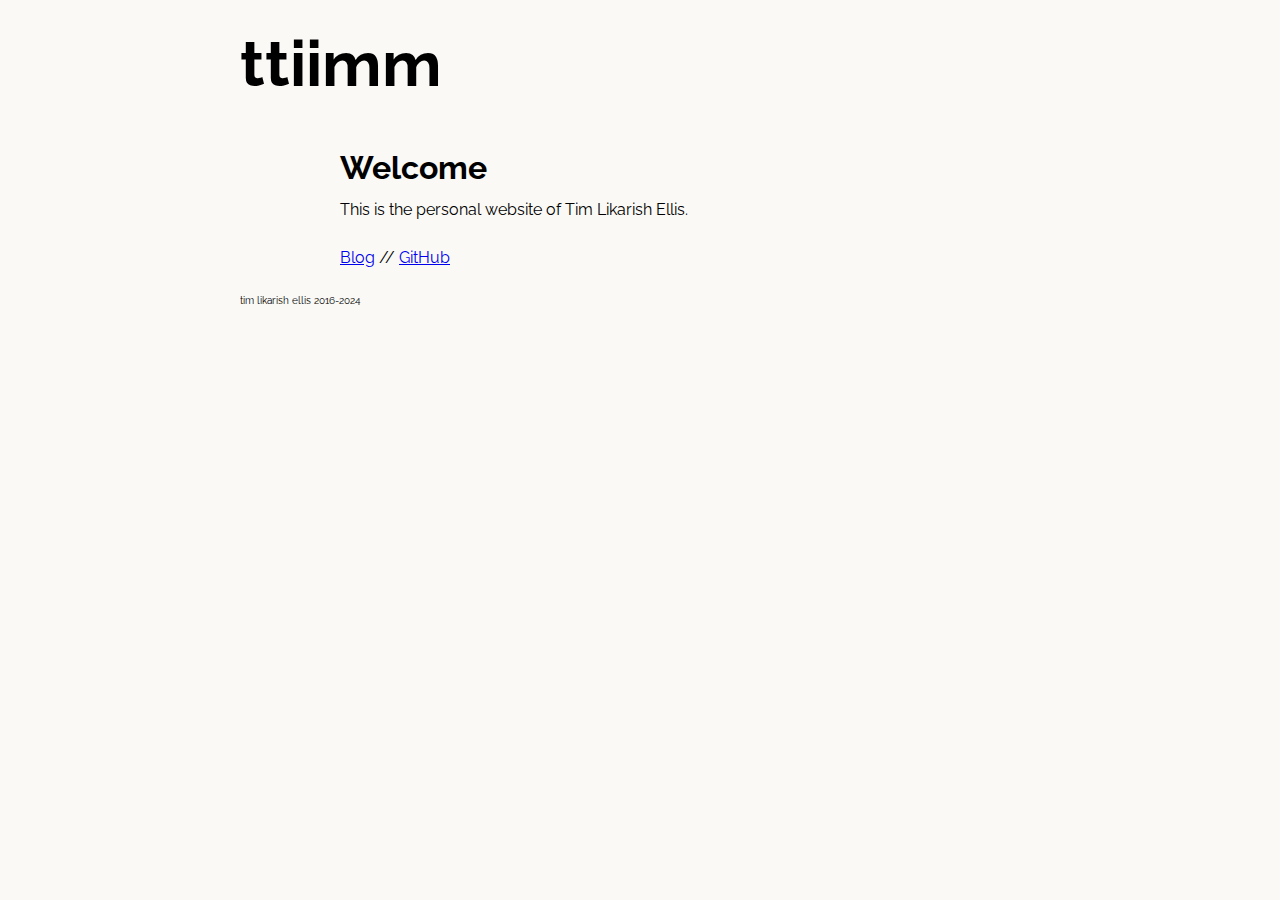
<file: index.html>
<html>
    <head>
        <title>ttiimm</title>
        <link rel="stylesheet" type="text/css" href="index.css" />
        <link
            rel="stylesheet"
            type="text/css"
            href="https://fonts.googleapis.com/css?family=Raleway"
        />
    </head>
    <body>
        <div class="container-top">
            <h1>ttiimm</h1>
        </div>

        <div class="container-body">
            <h2>Welcome</h2>
            <p>This is the personal website of Tim Likarish Ellis.</p>
        </div>

        <div class="container-body">
            <a href="snake.html">Blog</a> //
            <a href="https://github.com/ttiimm">GitHub</a>
        </div>

        <div class="container-bottom">tim likarish ellis 2016-2024</div>
    </body>
</html>
</file>
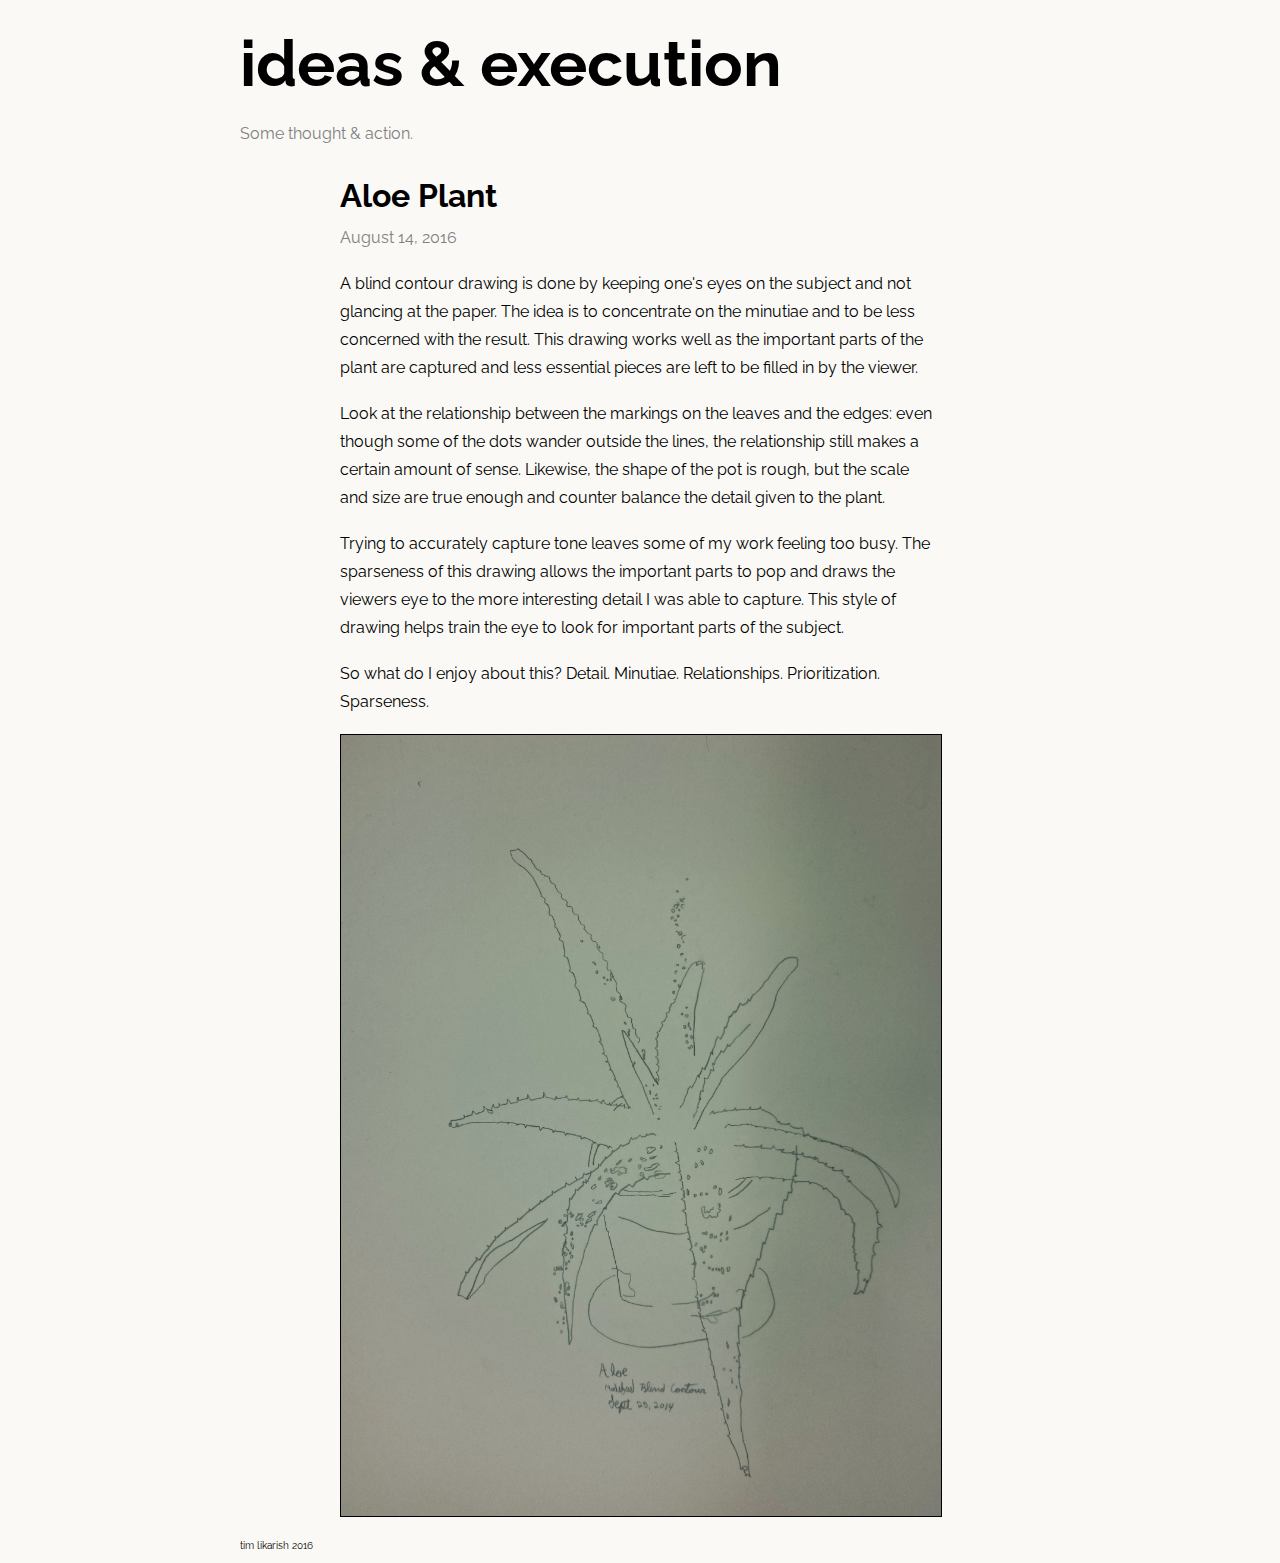
<file: aloe.html>
<html>
    <head>
        <title>i&e</title>
        <link rel="stylesheet" type="text/css" href="index.css" />
        <link
            rel="stylesheet"
            type="text/css"
            href="https://fonts.googleapis.com/css?family=Raleway"
        />
    </head>
    <body>
        <div class="container-top">
            <h1>ideas & execution</h1>
            <p class="subheading">Some thought & action.</p>
        </div>

        <div class="container-body">
            <h2>Aloe Plant</h2>
            <p class="subheading">August 14, 2016</p>
            <p>
                A blind contour drawing is done by keeping one's eyes on the
                subject and not glancing at the paper. The idea is to
                concentrate on the minutiae and to be less concerned with the
                result. This drawing works well as the important parts of the
                plant are captured and less essential pieces are left to be
                filled in by the viewer.
            </p>

            <p>
                Look at the relationship between the markings on the leaves and
                the edges: even though some of the dots wander outside the
                lines, the relationship still makes a certain amount of sense.
                Likewise, the shape of the pot is rough, but the scale and size
                are true enough and counter balance the detail given to the
                plant.
            </p>

            <p>
                Trying to accurately capture tone leaves some of my work feeling
                too busy. The sparseness of this drawing allows the important
                parts to pop and draws the viewers eye to the more interesting
                detail I was able to capture. This style of drawing helps train
                the eye to look for important parts of the subject.
            </p>

            <p>
                So what do I enjoy about this? Detail. Minutiae. Relationships.
                Prioritization. Sparseness.
            </p>

            <p><img src="aloe.jpg" style="border: 1px solid black" /></p>
        </div>

        <div class="container-bottom">tim likarish 2016</div>
    </body>
</html>
</file>
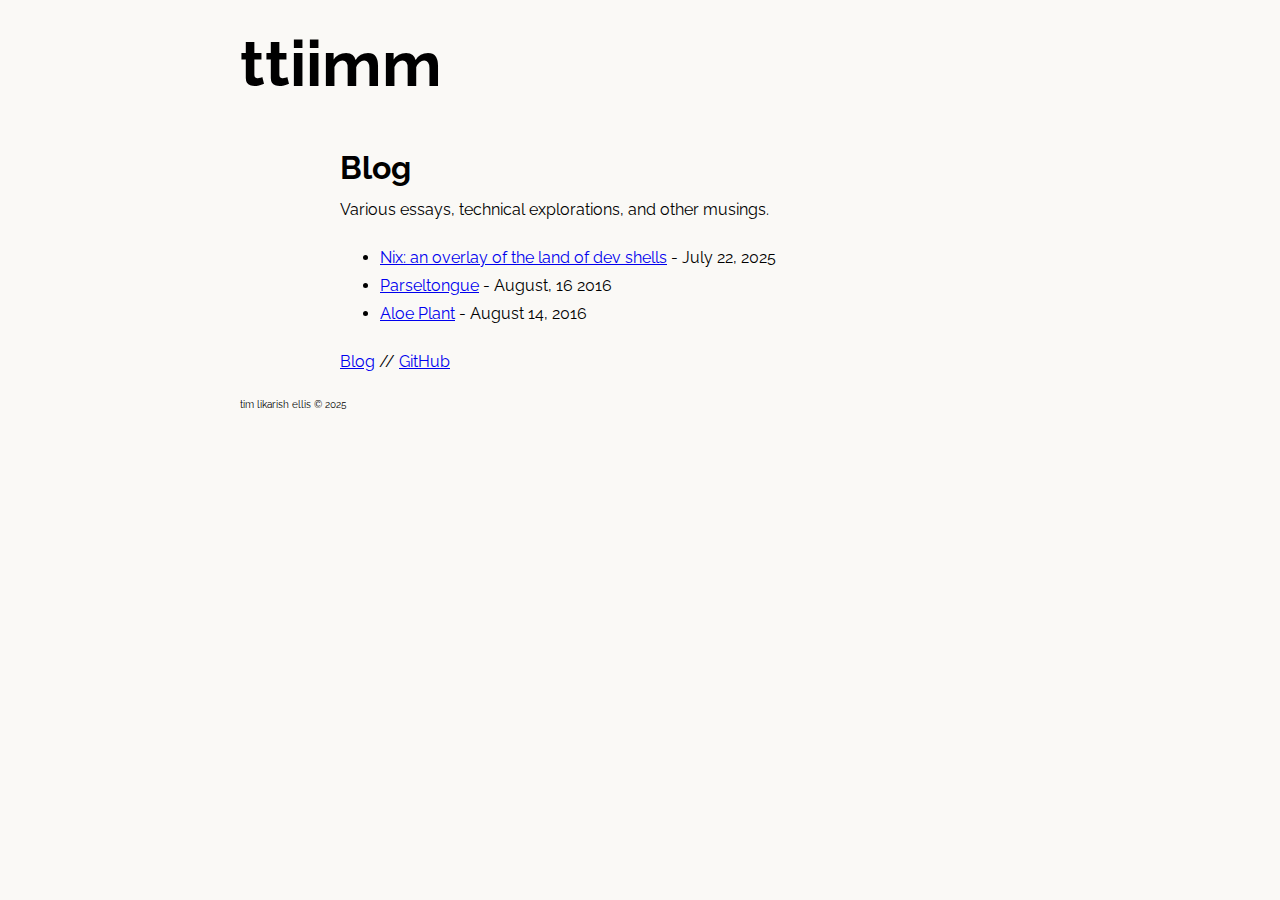
<file: blog.html>
<!doctype html>
<html lang="en">

<head>
    <title>ttiimm > blog</title>
    <link rel="stylesheet" type="text/css" href="/main.css" />
    <link rel="stylesheet" type="text/css" href="https://fonts.googleapis.com/css?family=Raleway" />
    <link rel="icon" href="/favicon.png" />
</head>

<body>
    <div class="container-top">
        <h1><a href="index.html" class="unstyled-link">ttiimm</a></h1>
    </div>

    <div class="container-body">
        <h2>Blog</h2>
        <p>Various essays, technical explorations, and other musings.</p>
    </div>

    <div class="container-body">
        <ul>
            <li><a href="posts/nix-dev-shell.html">Nix: an overlay of the land of dev shells</a> - July 22, 2025</li>
            <li><a href="posts/snake.html">Parseltongue</a> - August, 16 2016 </li>
            <li><a href="posts/aloe.html">Aloe Plant</a> - August 14, 2016</li>
        </ul>

    </div>

    <div class="container-body">
        <a href="blog.html">Blog</a> //
        <a href="https://github.com/ttiimm">GitHub</a>
    </div>

    <div class="container-bottom">tim likarish ellis &copy; 2025</div>
</body>

</html>
</file>
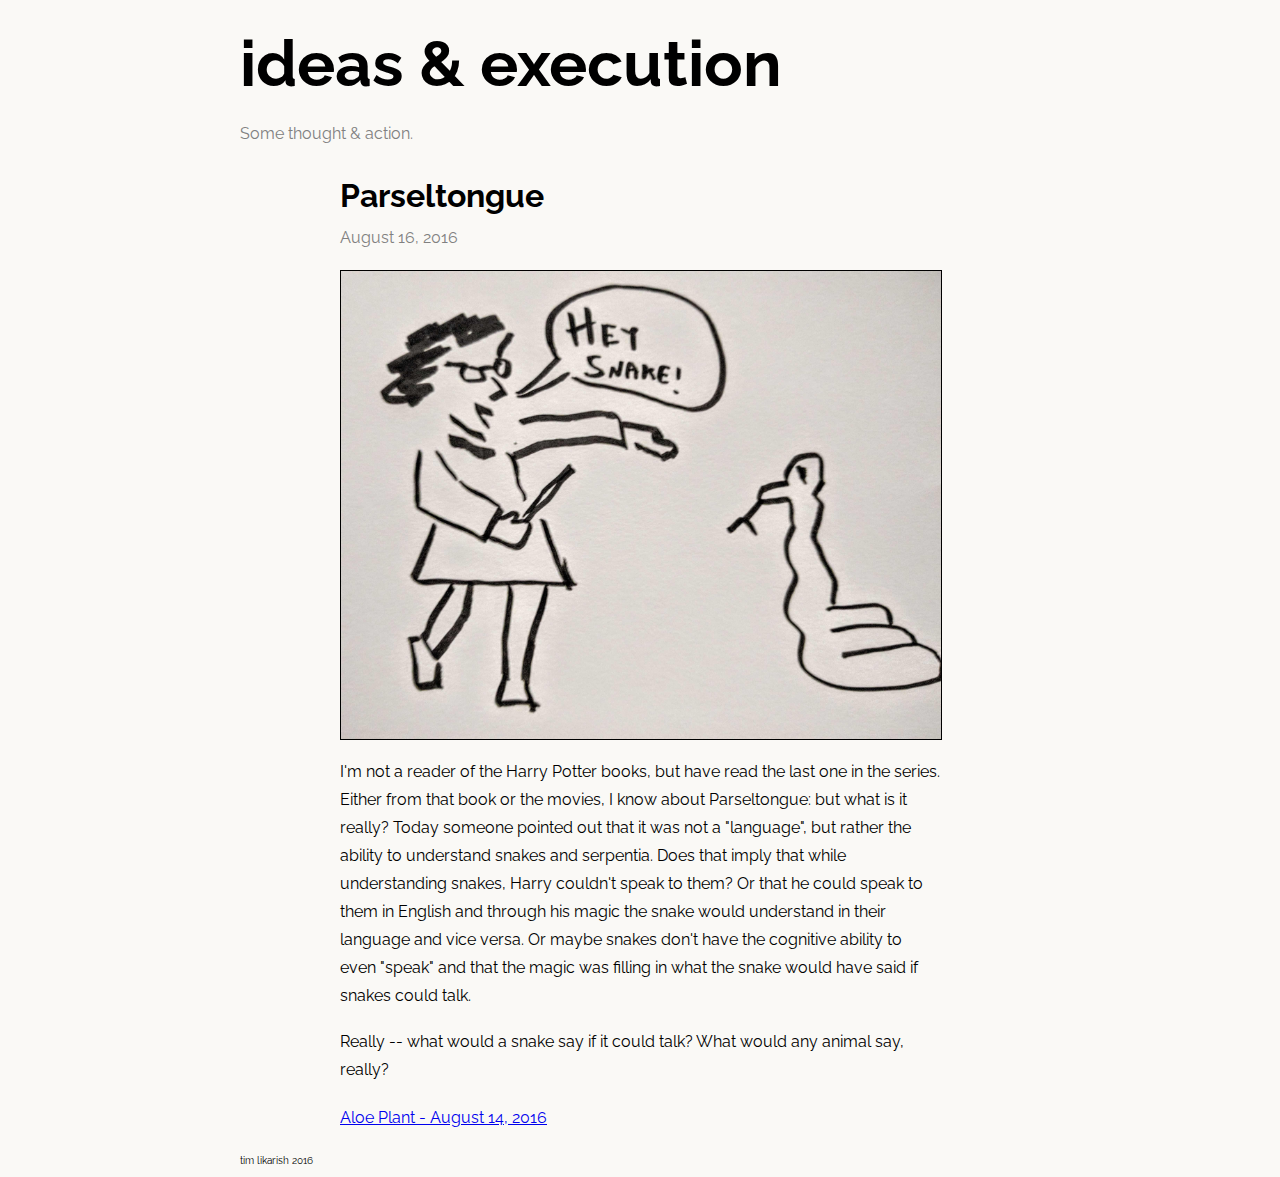
<file: snake.html>
<html>
    <head>
        <title>i&e</title>
        <link rel="stylesheet" type="text/css" href="index.css" />
        <link
            rel="stylesheet"
            type="text/css"
            href="https://fonts.googleapis.com/css?family=Raleway"
        />
    </head>
    <body>
        <div class="container-top">
            <h1>ideas & execution</h1>
            <p class="subheading">Some thought & action.</p>
        </div>

        <div class="container-body">
            <h2>Parseltongue</h2>
            <p class="subheading">August 16, 2016</p>

            <p><img src="snake.jpg" style="border: 1px solid black" /></p>

            <p>
                I'm not a reader of the Harry Potter books, but have read the
                last one in the series. Either from that book or the movies, I
                know about Parseltongue: but what is it really? Today someone
                pointed out that it was not a "language", but rather the ability
                to understand snakes and serpentia. Does that imply that while
                understanding snakes, Harry couldn't speak to them? Or that he
                could speak to them in English and through his magic the snake
                would understand in their language and vice versa. Or maybe
                snakes don't have the cognitive ability to even "speak" and that
                the magic was filling in what the snake would have said if
                snakes could talk.
            </p>

            <p>
                Really -- what would a snake say if it could talk? What would
                any animal say, really?
            </p>
        </div>

        <div class="container-body">
            <a href="aloe.html"><p>Aloe Plant - August 14, 2016</p></a>
        </div>

        <div class="container-bottom">tim likarish 2016</div>
    </body>
</html>
</file>
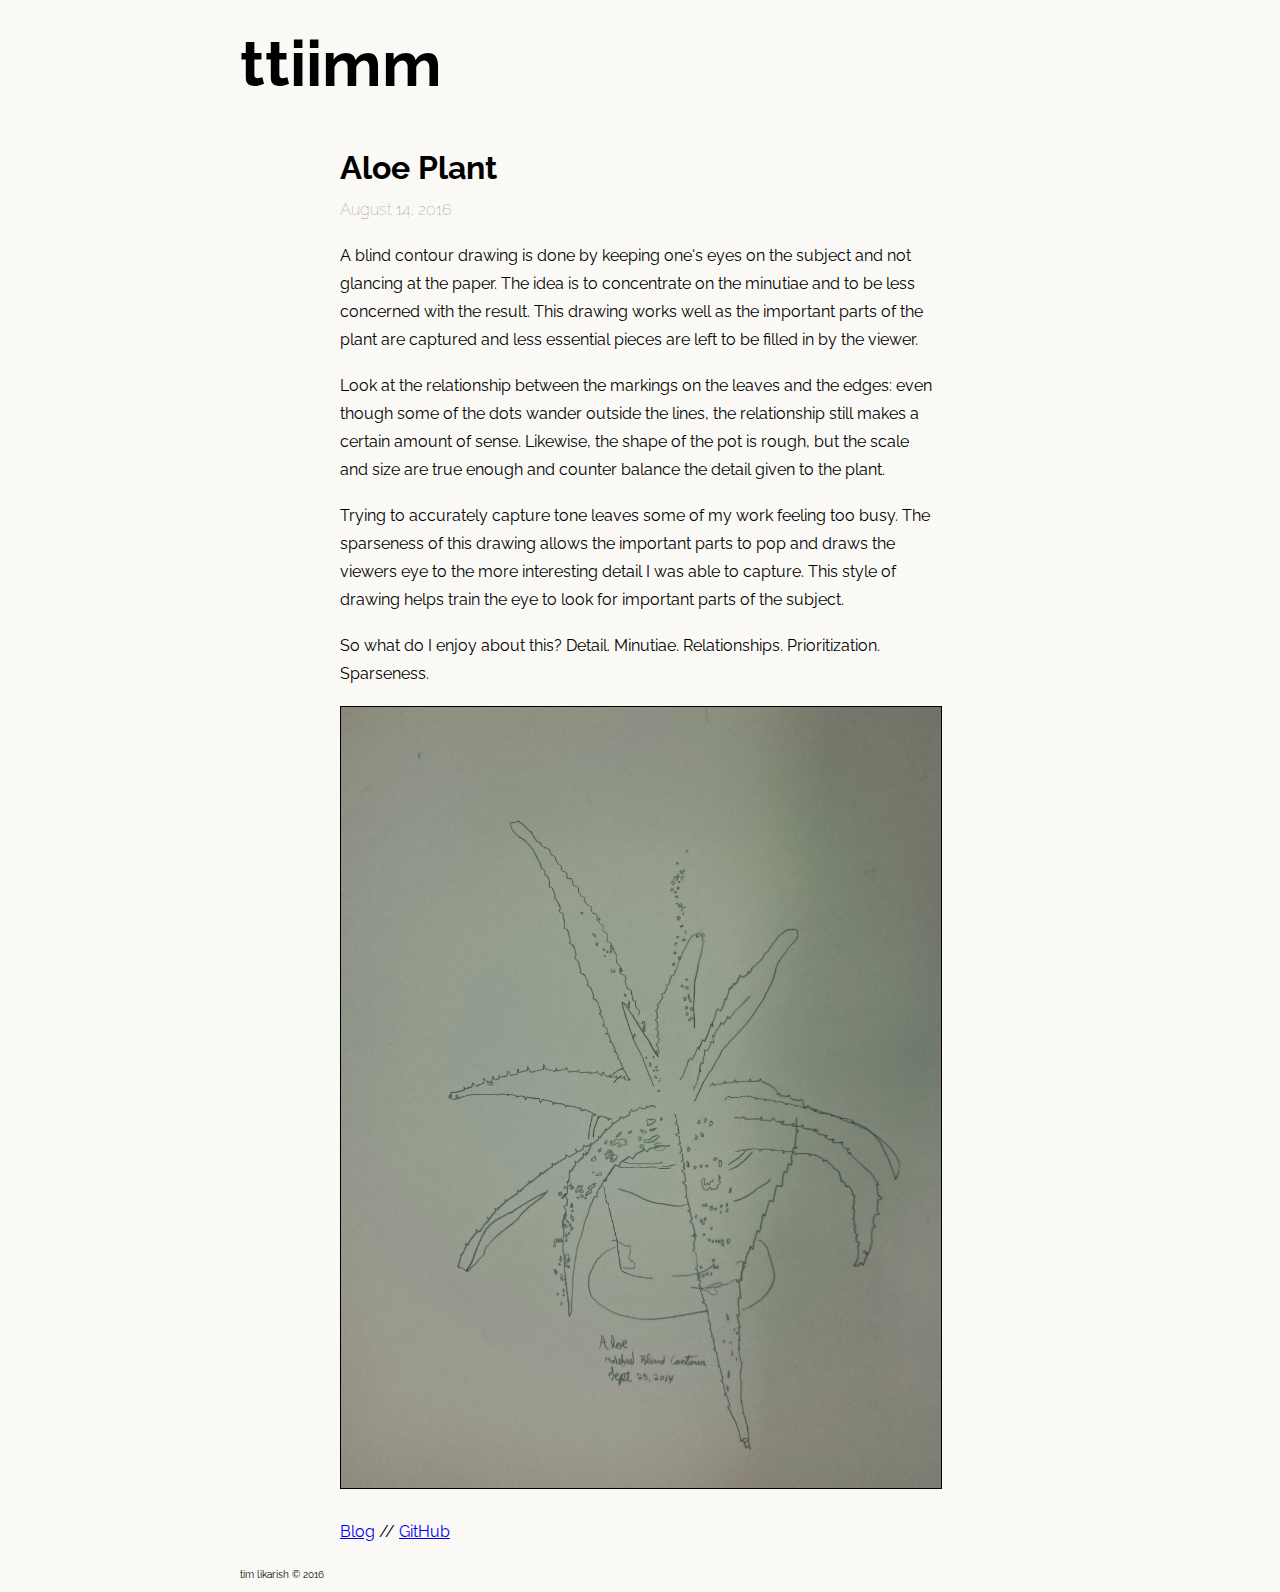
<file: posts/aloe.html>
<!doctype html>
<html lang="en">

<head>
    <title>ttiimm > blog > Aloe Plant</title>
    <link rel="stylesheet" type="text/css" href="/main.css" />
    <link rel="stylesheet" type="text/css" href="https://fonts.googleapis.com/css?family=Raleway" />
    <link rel="icon" href="/favicon.png" />
</head>

<body>
    <div class="container-top">
        <h1><a href="/index.html" class="unstyled-link">ttiimm</a></h1>
    </div>

    <div class="container-body">
        <h2>Aloe Plant</h2>
        <p class="subheading">August 14, 2016</p>
        <p>
            A blind contour drawing is done by keeping one's eyes on the
            subject and not glancing at the paper. The idea is to
            concentrate on the minutiae and to be less concerned with the
            result. This drawing works well as the important parts of the
            plant are captured and less essential pieces are left to be
            filled in by the viewer.
        </p>

        <p>
            Look at the relationship between the markings on the leaves and
            the edges: even though some of the dots wander outside the
            lines, the relationship still makes a certain amount of sense.
            Likewise, the shape of the pot is rough, but the scale and size
            are true enough and counter balance the detail given to the
            plant.
        </p>

        <p>
            Trying to accurately capture tone leaves some of my work feeling
            too busy. The sparseness of this drawing allows the important
            parts to pop and draws the viewers eye to the more interesting
            detail I was able to capture. This style of drawing helps train
            the eye to look for important parts of the subject.
        </p>

        <p>
            So what do I enjoy about this? Detail. Minutiae. Relationships.
            Prioritization. Sparseness.
        </p>

        <p><img src="aloe.jpg" class="blog-img" /></p>
    </div>

    <div class="container-body">
        <a href="/blog.html">Blog</a> //
        <a href="https://github.com/ttiimm">GitHub</a>
    </div>


    <div class="container-bottom">tim likarish &copy; 2016</div>
</body>

</html>
</file>
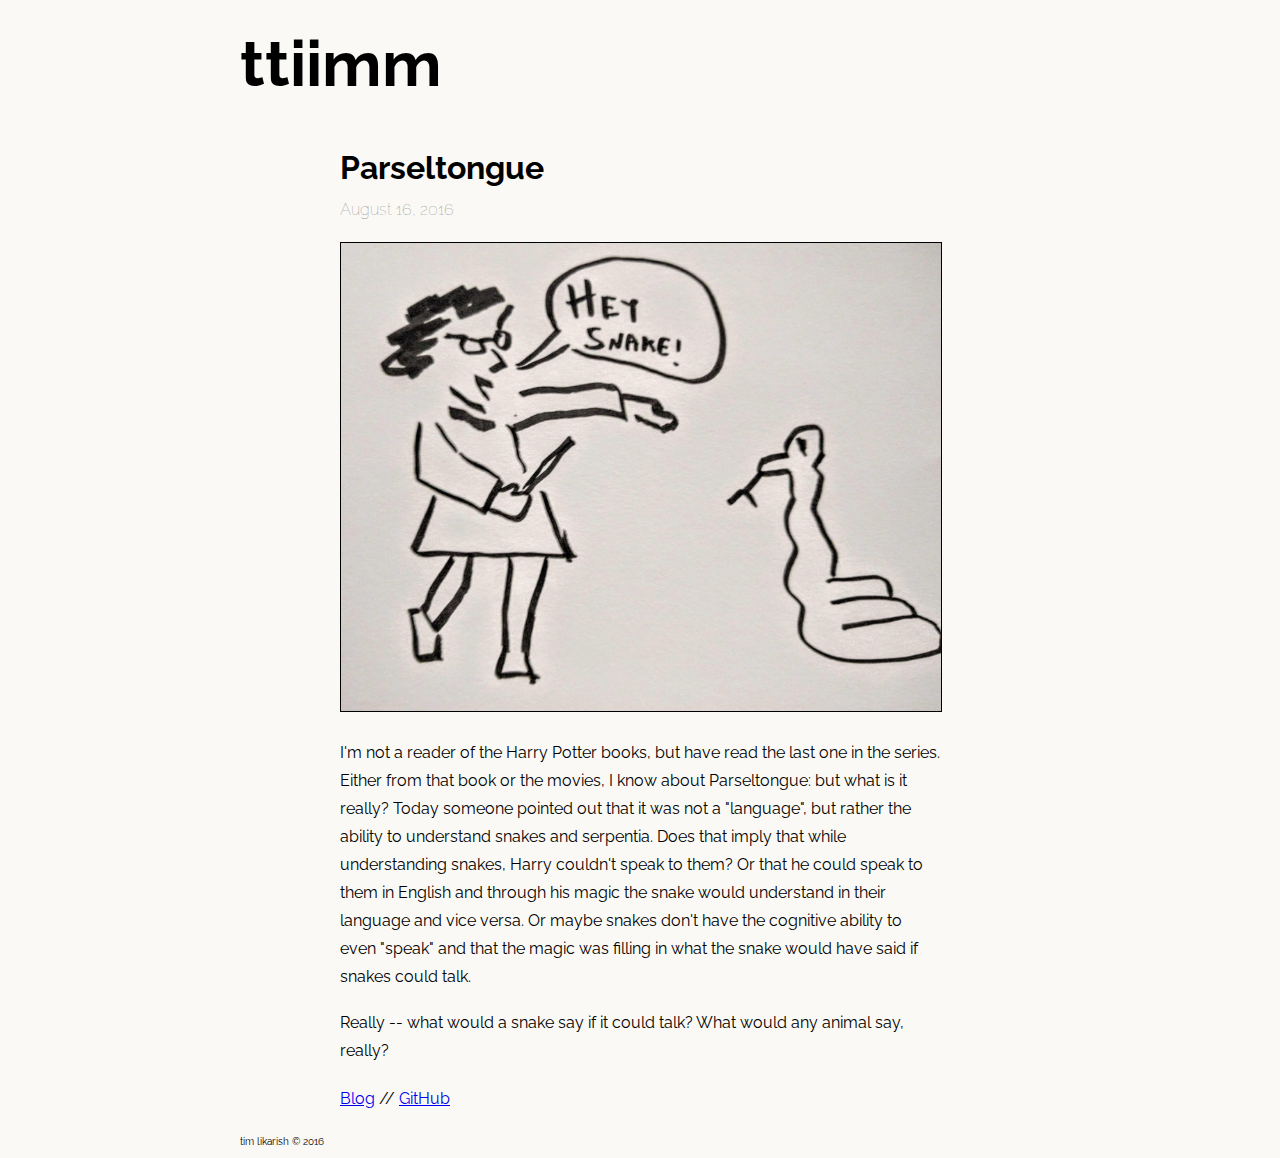
<file: posts/snake.html>
<!doctype html>
<html lang="en">

<head>
    <title>ttiimm > blog > Parseltongue</title>
    <link rel="stylesheet" type="text/css" href="/main.css" />
    <link rel="stylesheet" type="text/css" href="https://fonts.googleapis.com/css?family=Raleway" />
    <link rel="icon" href="/favicon.png" />
</head>

<body>
    <div class="container-top">
        <h1><a href="/index.html" class="unstyled-link">ttiimm</a></h1>
    </div>

    <div class="container-body">
        <h2>Parseltongue</h2>
        <p class="subheading">August 16, 2016</p>

        <p><img src="snake.jpg" class="blog-img" /></p>

        <p>
            I'm not a reader of the Harry Potter books, but have read the
            last one in the series. Either from that book or the movies, I
            know about Parseltongue: but what is it really? Today someone
            pointed out that it was not a "language", but rather the ability
            to understand snakes and serpentia. Does that imply that while
            understanding snakes, Harry couldn't speak to them? Or that he
            could speak to them in English and through his magic the snake
            would understand in their language and vice versa. Or maybe
            snakes don't have the cognitive ability to even "speak" and that
            the magic was filling in what the snake would have said if
            snakes could talk.
        </p>

        <p>
            Really -- what would a snake say if it could talk? What would
            any animal say, really?
        </p>
    </div>

    <div class="container-body">
        <a href="/blog.html">Blog</a> //
        <a href="https://github.com/ttiimm">GitHub</a>
    </div>

    <div class="container-bottom">tim likarish &copy; 2016</div>
</body>

</html>
</file>
<file: index.css>
body {
    line-height: 1.75;
    font-size: 16px;
    font-family: "Raleway";
    background-color: #faf9f6;
}

/* contrasting font sizes */
h1 {
    font-size: 4em;
}
h2 {
    font-size: 2em;
}

h1,
h2,
h3 {
    margin: 0;
}

p {
    margin-top: 0;
    margin-bottom: 1.125em;
}

/* set fixed width and center in middle */
.container-top {
    width: 800px;
    margin: 0 auto;
}

.container-body {
    width: 600px;
    margin: 20 auto;
}

.container-body img {
    max-width: 100%;
}

.container-bottom {
    width: 800px;
    margin: 0 auto;
    font-size: 10px;
}

.subheading {
    font-weight: thin;
    color: gray;
}
</file>
<file: main.css>
body {
    line-height: 1.75;
    font-size: 16px;
    font-family: "Raleway";
    background-color: #faf9f6;
}

/* contrasting font sizes */
h1 {
    font-size: 4em;
}

h2 {
    font-size: 2em;
}

h1,
h2,
h3 {
    margin: 0;
}

p {
    margin-top: 0;
    margin-bottom: 1.125em;
}

/* set fixed width and center in middle */
.container-top {
    width: 800px;
    margin: 0px auto;
}

.container-body {
    width: 600px;
    margin: 20px auto;
}

.container-body img {
    max-width: 100%;
}

.container-bottom {
    width: 800px;
    margin: 0px auto;
    font-size: 10px;
}

.subheading {
    font-weight: lighter;
    color: gray;
}

.unstyled-link {
    text-decoration: none;
    color: inherit;
}

.blog-img {
    border: 1px solid black;
}
</file>
